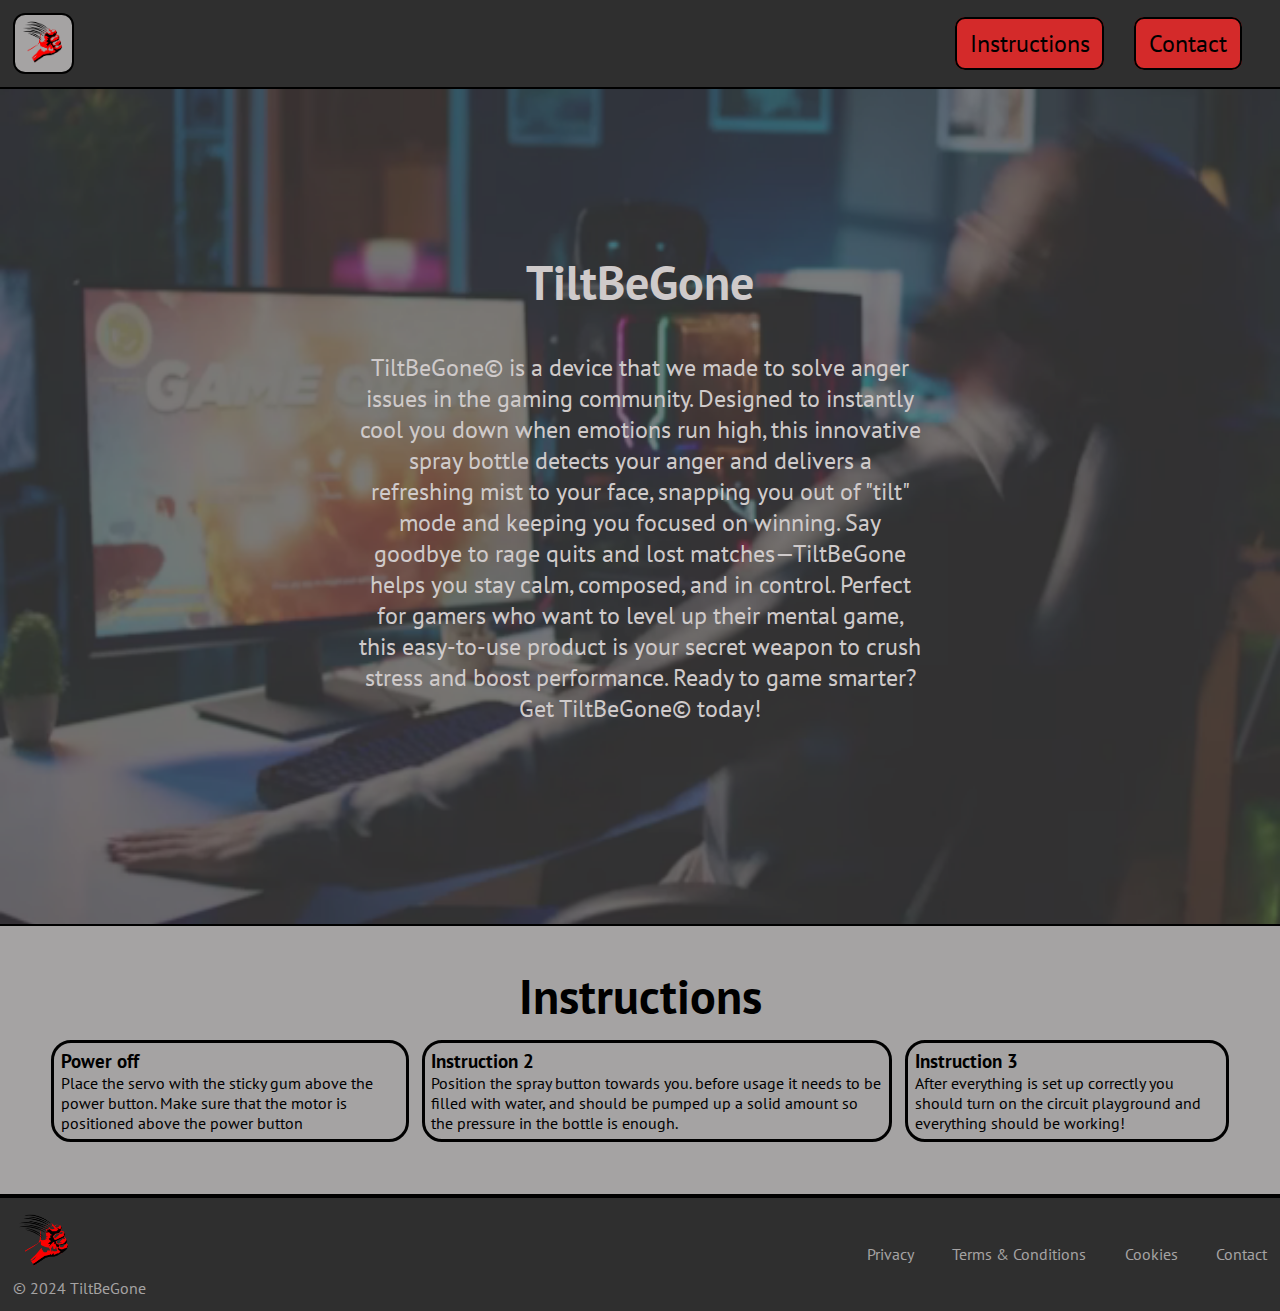
<file: index.html>
<!doctype html>
<html lang="en">

<head>
    <meta charset="UTF-8">

    <!-- meta viewport -->
    <meta name="viewport" content="width=device-width, initial-scale=1.0" />


    <title>TiltBeGone</title>
    <link rel="stylesheet" href="css/style.css">
</head>

<body>
        <nav>
             <img src="./images/Prototypelogo1.png">


            <div>
                <a href="#instruction">Instructions</a>
                <a href="contact.html">Contact</a>
            </div>
        
        </nav>
        <header>

            <div id="header-content">
                <h1>TiltBeGone</h1>
                <p>TiltBeGone© is a device that we made to solve anger issues in the gaming community. 
                    Designed to instantly cool you down when emotions run high, this innovative spray bottle detects your anger 
                    and delivers a refreshing mist to your face, snapping you out of "tilt" mode and keeping you focused on winning. 
                    Say goodbye to rage quits and lost matches—TiltBeGone helps you stay calm, composed, and in control. 
                    Perfect for gamers who want to level up their mental game, this easy-to-use product is your secret weapon to crush stress and boost performance. 
                    Ready to game smarter? Get TiltBeGone© today!</p>
            </div>

        </header>


        <main>


            
            <section id="instruction">
                <h2>Instructions</h2>
                <div id="subheading-container">

                    <article>
                        <div class="instruction-content">
                            
                            <h3>Power off</h3>        
                            <p>Place the servo with the sticky gum above the power button. Make sure that the motor is positioned above the power button
                                
                            </p>
                            
                        </div>
                        
                    </article>

                    <article>
                        <div class="instruction-content">
                            
                            
                            <h3>Instruction 2</h3>
                            <p>Position the spray button towards you. before usage it needs to be filled with water, and should be pumped up a solid amount so the pressure in the bottle is enough.</p>
                            
                            </div>
                        
                    </article>

                    <article>
                        <div class="instruction-content">
                            
                            
                            <h3>Instruction 3</h3>
                            <p>After everything is set up correctly you should turn on the circuit playground and everything should be working!</p>
                        </div>
                        
                    </article>

                </div>
            </section>
        </main>

        <footer>

            <div id="footer-left">
             <div id="logo">
                <img src="./images/Prototypelogo1.png">
             </div>
             <p>© 2024 TiltBeGone</p>
            </div>
            

            <div id="footer-right">
            <a href="#">Privacy</a><a href="#">Terms & Conditions</a><a href="#">Cookies</a><a href="contact.html">Contact</a>
            </div>

        </footer>
</body>

</html>
</file>
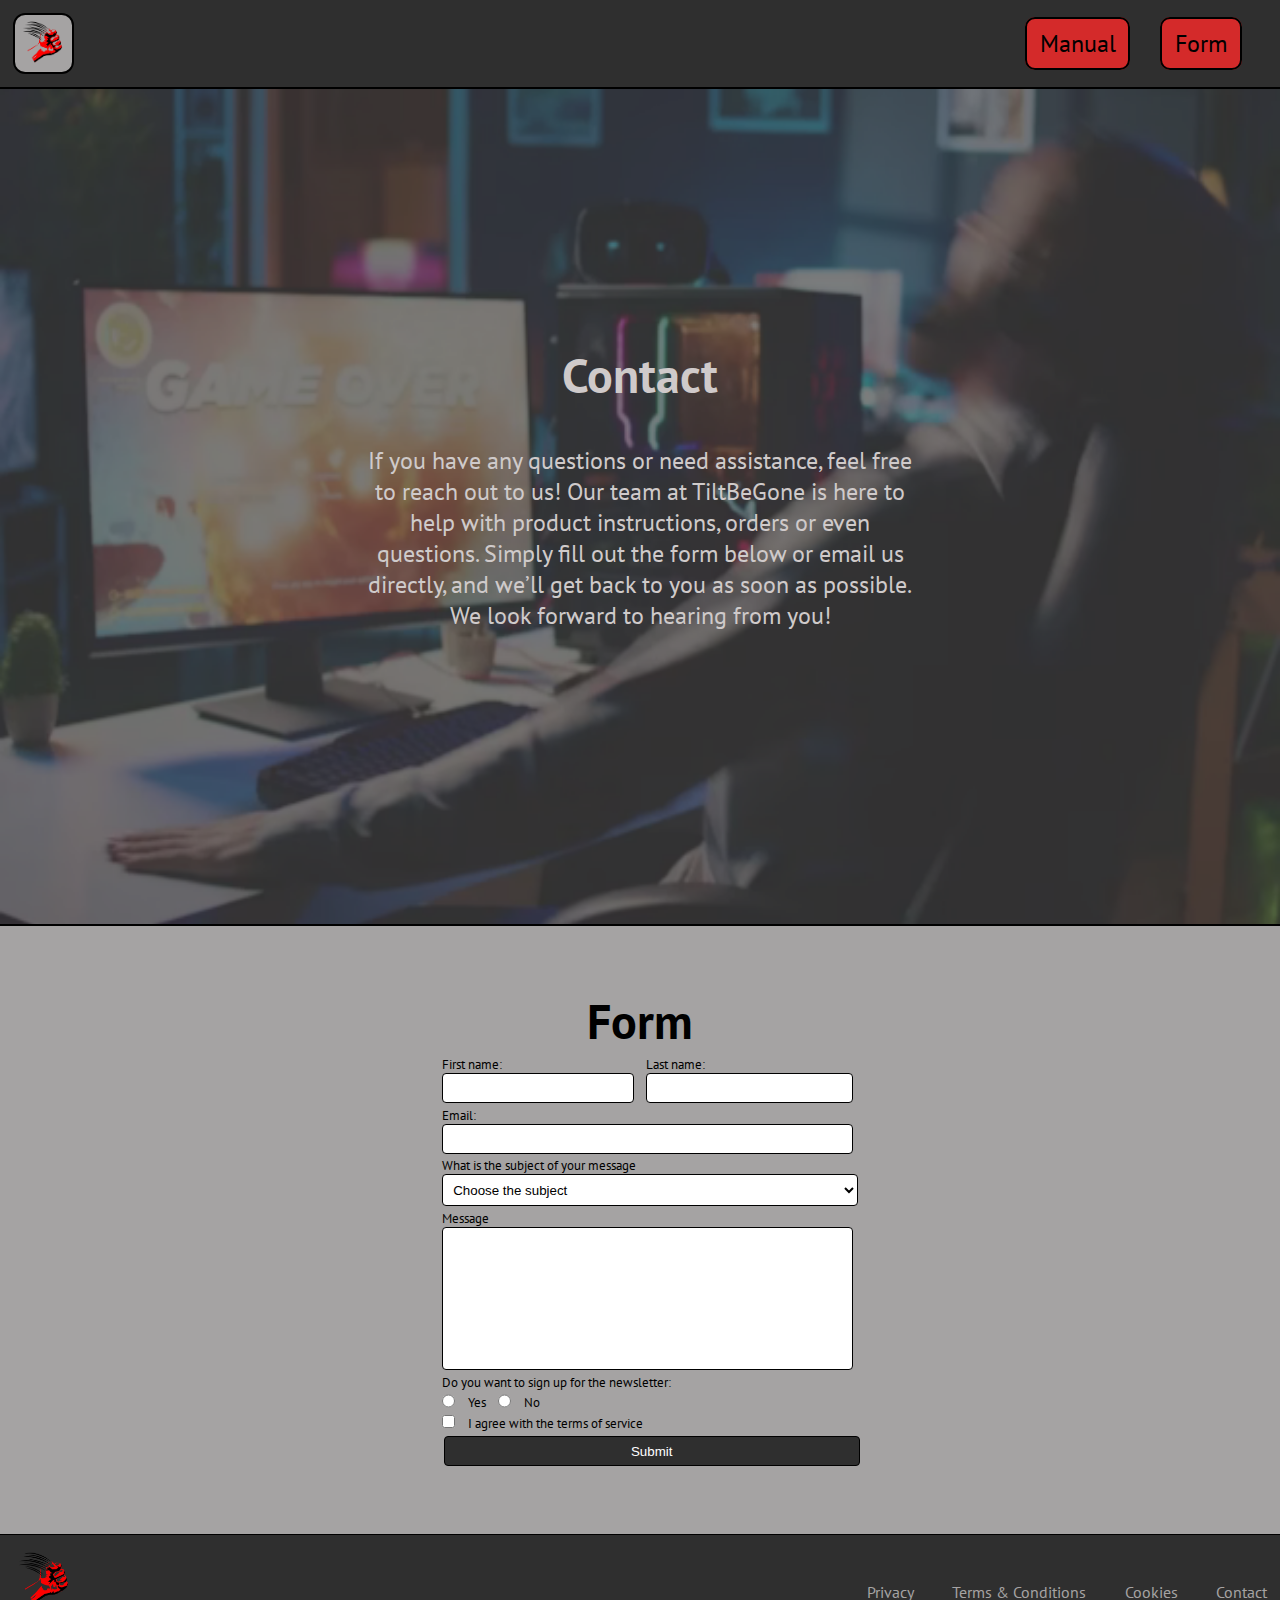
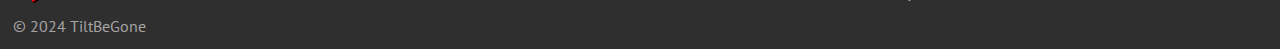
<file: contact.html>
<!DOCTYPE html>
<html lang="en">
<head>
    <meta charset="UTF-8">
    <meta name="viewport" content="width=device-width, initial-scale=1.0">
    <title>TiltBeGone-Contact</title>

    <link rel="stylesheet" href="css/style.css">
</head>
<body>
    <nav>
            <img src="./images/Prototypelogo1.png">


        
        <div>
        <a href="index.html">Manual</a>
        <a href="#secondnav">Form</a>
        </div>
    </nav>

    <header class="forms">

        <div id="header-content">
        
        <h1>Contact</h1>
        <p>If you have any questions or need assistance, feel free to reach out to us! Our team at TiltBeGone is here to help with product instructions, orders or even questions. 
            Simply fill out the form below or email us directly, and we’ll get back to you as soon as possible. We look forward to hearing from you!
        </p>

            
        
        </div>

        <div  id="secondnav" ></div>
    </header>

    <section class="first">

        <h2>Form</h2>
        <div class="contactform">
            <form>
                <div class="formstyling">
                    <div>
                        <label for="firstname">
                            <p>First name:</p>
                        </label>
                        <input required type="text" id="firstname" name="firstname">
                    </div>
                    <div>
                        <label for="lastname">
                            <p>Last name:</p>
                        </label>
                        <input type="text" id="lastname" name="lastname">
                    </div>
                </div>
                <label for="email">
                    <p>Email:</p>
                </label>
                <input required type="email" id="email" name="email">
                <label for="subject">
                    <p>What is the subject of your message</p>
                </label>
                <select id="subject" name="subject">
                    <option selected disabled>
                        <p>Choose the subject</p>
                    </option>
                    <option value="complaint">
                        <p>Complaint</p>
                    </option>
                    <option value="question">
                        <p>Question</p>
                    </option>
                    <option value="product-inquiry">Product inquiry</p>
                    </option>
                </select>
                <br>
                <label for="message">
                    <p>Message</p>
                </label>
                <input type="text" id="message" name="message">
                <p>Do you want to sign up for the newsletter:</p>
                <div class="formstylingthree">
                    <input required type="radio" id="newsletter" name="newsletter" value="yes">
                    <label for="yes">
                        <p>Yes</p>
                    </label>
                    <input required type="radio" id="newsletter" name="newsletter" value="no">
                    <label for="no">
                        <p>No</p>
                    </label>
                </div>
                <div class="formstylingtwo">
                    <input required type="checkbox" id="tos" name="tos">
                    <label for="tos">
                        <p>I agree with the terms of service</p>
                    </label>
                </div>
                <input type="submit" value="Submit">
            </form>
        </div>










        </form>
    </section>

     <footer>

        <div id="footer-left">
         <div id="logo">
            <img src="./images/Prototypelogo1.png">
         </div>
         <p>© 2024 TiltBeGone</p>
        </div>
        

        <div id="footer-right">
        <a href="#">Privacy</a><a href="#">Terms & Conditions</a><a href="#">Cookies</a><a href="contact.html">Contact</a>
        </div>

    </footer>

    
    
</body>
</html>
</file>
<file: css/style.css>
@import url('https://fonts.googleapis.com/css2?family=PT+Sans:ital,wght@0,400;0,700;1,400;1,700&display=swap');
*{
    margin:0
}
h1, h2, h3, h4, h5, h6, p, a{
    font-family: "PT Sans", sans-serif; 
}
/*Nav*/
nav{
    display: flex;
    gap: 2vw;
    background-color: rgb(47, 47, 47);
    align-items: center;
    padding: 1vw;
    border-bottom: solid black 3px;
    justify-content: space-between;
    position: sticky;
    top: 0;
    border-bottom: 2px solid black;
}
nav img{
    background-color: rgb(165, 163, 163);
    padding: 3px;
    width: 4vw;
    border-radius: 20%;
    border: solid black 2px;

}
#nav-links{
    display: flex;
}

nav a{
    background-color: #D42a2a;
    text-decoration: none;
    color: black;
    border-radius: 10px;
    margin-right: 2vw;
    padding: 1vh 1vw;
    font-size: 1.5rem;
    border: solid black 2px;
    transition: all 0.4s ease-in-out;
}

nav a:hover{
    background-color: rgb(95, 11, 11);
}

/*Header*/
header{
    background-image: url(../images/gamer-background.png);
    display: flex;
    flex-direction: column;
    align-items: center;
    padding: 1vw;
    background-size: 100% 100%;
    background-repeat: no-repeat;
    border-bottom: solid black 2px;
    height: 90vh;
    justify-content: center;
    
}

#header-content{
    text-align: center;
    max-width: calc(50vw);
}

header h1{
    font-size: 3rem;
    color: rgb(207, 202, 202);
}

header p{
    margin:1vw;
    padding:2vw;
    color:rgb(207, 202, 202);
    font-size: 1.5rem;


}

/*main*/
#instruction{
    background-color: rgb(165, 163, 163);
    padding: 3vw;
    border-bottom: solid black 3px;
}
#instruction-content{
    flex: 1;
}
section h2{
    display: flex;
    justify-content: center;
    font-size: 3rem;
    font-family: "PT Sans", sans-serif; 
}

#subheading-container{
    display: flex;
    flex-direction: row;
    gap: 1vw;
    padding: 1vw;
}

article{
    border: solid black 3px;
    padding:0.5vw;
    border-radius: 20px;
    transition: all 0.4s ease-in-out;

}

article:hover{
    transform: scale(1.1);
}

/*form*/
.first {
    padding: 5vw;
    margin: auto;
    background-color: rgb(165, 163, 163);
}

.first h2 {
    text-align: center;
}


.contactform {
    display: flex;
    justify-content: center;
}

input {
    padding: 0.5vw;
    border-radius: 4px;
    border: 1px solid black;
    background-color: white;
    transition: all 0.2s ease-in-out;
}
#firstname{
    flex: 1;
}
#lastname{
    width: 100%;
}

input:hover {
    transform: scale(1.02);
}

select:hover {
    transform: scale(1.02);
}

select {
    width: 104.89%;
    padding: 0.5vw;
    border: 1px solid black;
    border-radius: 4px;
    background-color: white;
    transition: all 0.2s ease-in-out;
}

input[type=submit] {
    background-color: rgb(47, 47, 47);
    border-radius: 4px;
    width: 104.89%;;
    color: white;
    padding: 0.5vw;
    text-decoration: none;
    margin: 4px 2px;
    cursor: pointer;
}
input[type=radio]:hover, input[type=checkbox]:hover, input[type=select]:hover{
    cursor: pointer;
}
form p {
    margin: 0.3vw 0 0 0;
    font-size: small;
}

.formstyling, .formstylingtwo, .formstylingthree {
    display: flex;
    gap: 1vw;
    
}

#email {
    width: 100%;
}

#message {
    width: 100%;
    height: 10vw;
}


input[type=date] {
    width: 141%;
}
input:user-invalid {
    border: 3px solid #D42a2a;
} 
/*footer*/
footer{
    background-color: rgb(47, 47, 47);
    border-top: solid black 1px;
    display: flex;
    align-items: center;
    justify-content: space-between;
    padding: 1vw;
}

footer img{
    width: 5vw;
}
#footer-left{
    display: flex;
    flex-direction: column;
    color: rgb(165, 163, 163);
}

#footer-right{
    display: flex;
    gap: 3vw;
    align-items: end;
}

footer a{
    text-decoration: none;
    color: rgb(165, 163, 163);
    transition: all 0.4s ease-in-out;
}
footer a:hover{
    color: white;
}




/*media*/
@media (hover: hover) {

}
@media (width <= 400px) {

    nav{
        text-align: center;
        position: relative;
    }
    nav a{
        width: 90%;
        padding: 1.9vw;
    }
    nav img{
        width: 15%;
    }
    header p{
        font-size: 1.2rem;
    }
    #header-content{
        text-align: left;
        max-width: 100vw;
    }
    #header-content h1{
        text-align: center;
    }
    #subheading-container{
        flex-direction: column;
    }
    article{
        padding: 4vw;
    }
    .first{
        padding-left: 0;
    }
    input{
        padding: 2vw;
    }
    footer{
        flex-direction: column;
    }
    footer img{
        width: 20%;
    }
    #footer-left{
        flex-direction: column;
        align-items: center;
    }
    #logo{
        display: flex;
        justify-content: center;
    }
}
</file>
